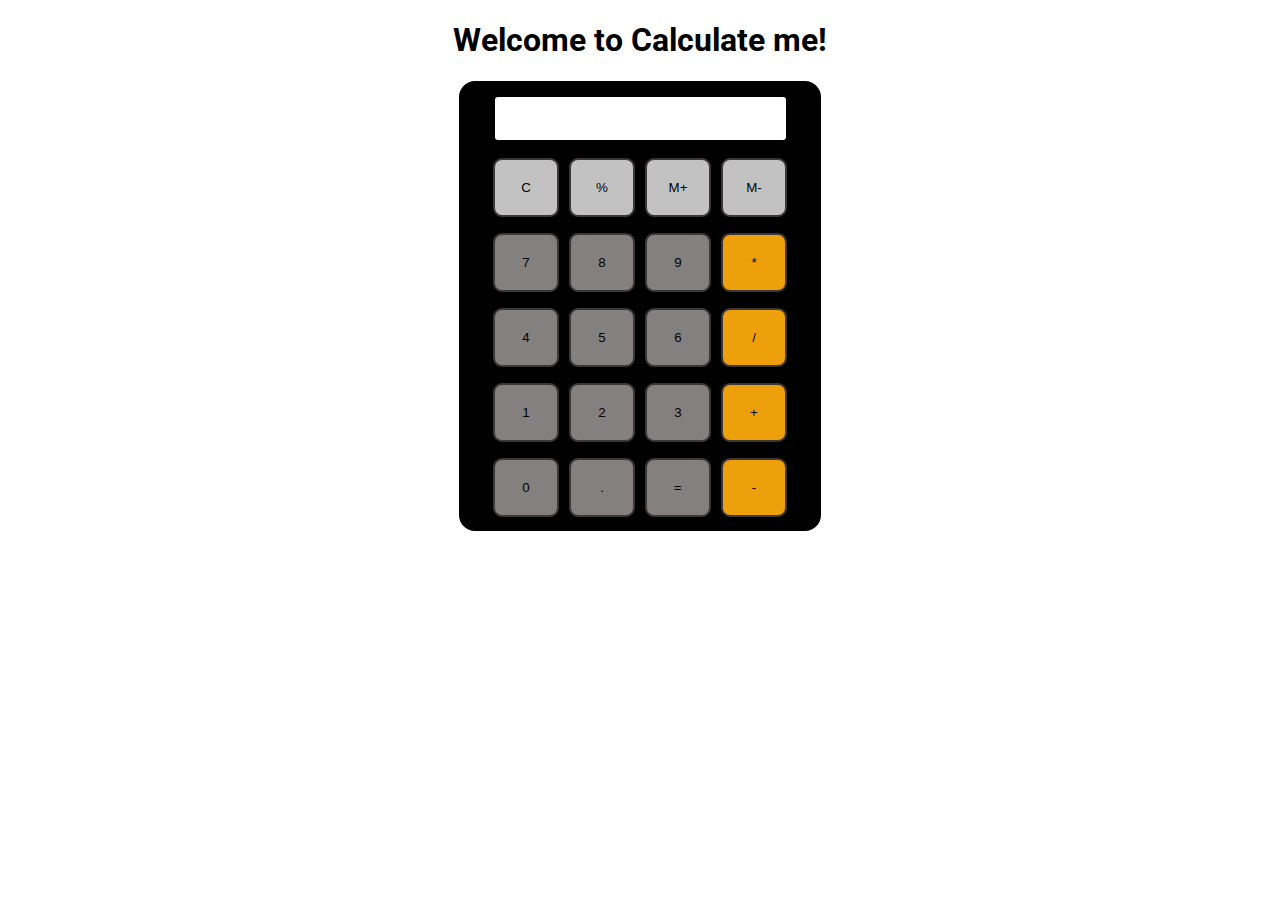
<file: New folder/index.html>
<!DOCTYPE html>
<html>

<head>
  <meta charset="utf-8">
  <meta name="viewport" content="width=device-width">
  <title>Calculate me! A Calculator made by me</title>
  <link href="style.css" rel="stylesheet" type="text/css" />
  <link href="utils.css" rel="stylesheet" type="text/css" />
</head>

<body>
 <h1 class="text-center">Welcome to Calculate me!</h1>
 <div class="container mx-auto flex flex-col bg-black items-center">
   <div class="row">
     <input class="input" type="text">
   </div>
   <div class="row">
     <button class="button row1">C</button>
     <button class="button row1">%</button>
     <button class="button row1">M+</button>
     <button class="button row1">M-</button>
   </div>
   <div class="row">
     <button class="button btn2">7</button>
     <button class="button btn2">8</button>
     <button class="button btn2">9</button>
     <button class="button btn1">*</button>
   </div>
    <div class="row">
     <button class="button btn2">4</button>
     <button class="button btn2">5</button>
     <button class="button btn2">6</button>
     <button class="button btn1">/</button>
   </div>
    <div class="row">
     <button class="button btn2">1</button>
     <button class="button btn2">2</button>
     <button class="button btn2">3</button>
     <button class="button btn1">+</button>
   </div>
    <div class="row">
     <button class="button btn2">0</button>
     <button class="button btn2">.</button>
     <button class="button btn2">=</button>
     <button class="button btn1">-</button>
   </div>
 </div>
  <script src="script.js"></script>
</body>

</html>
</file>
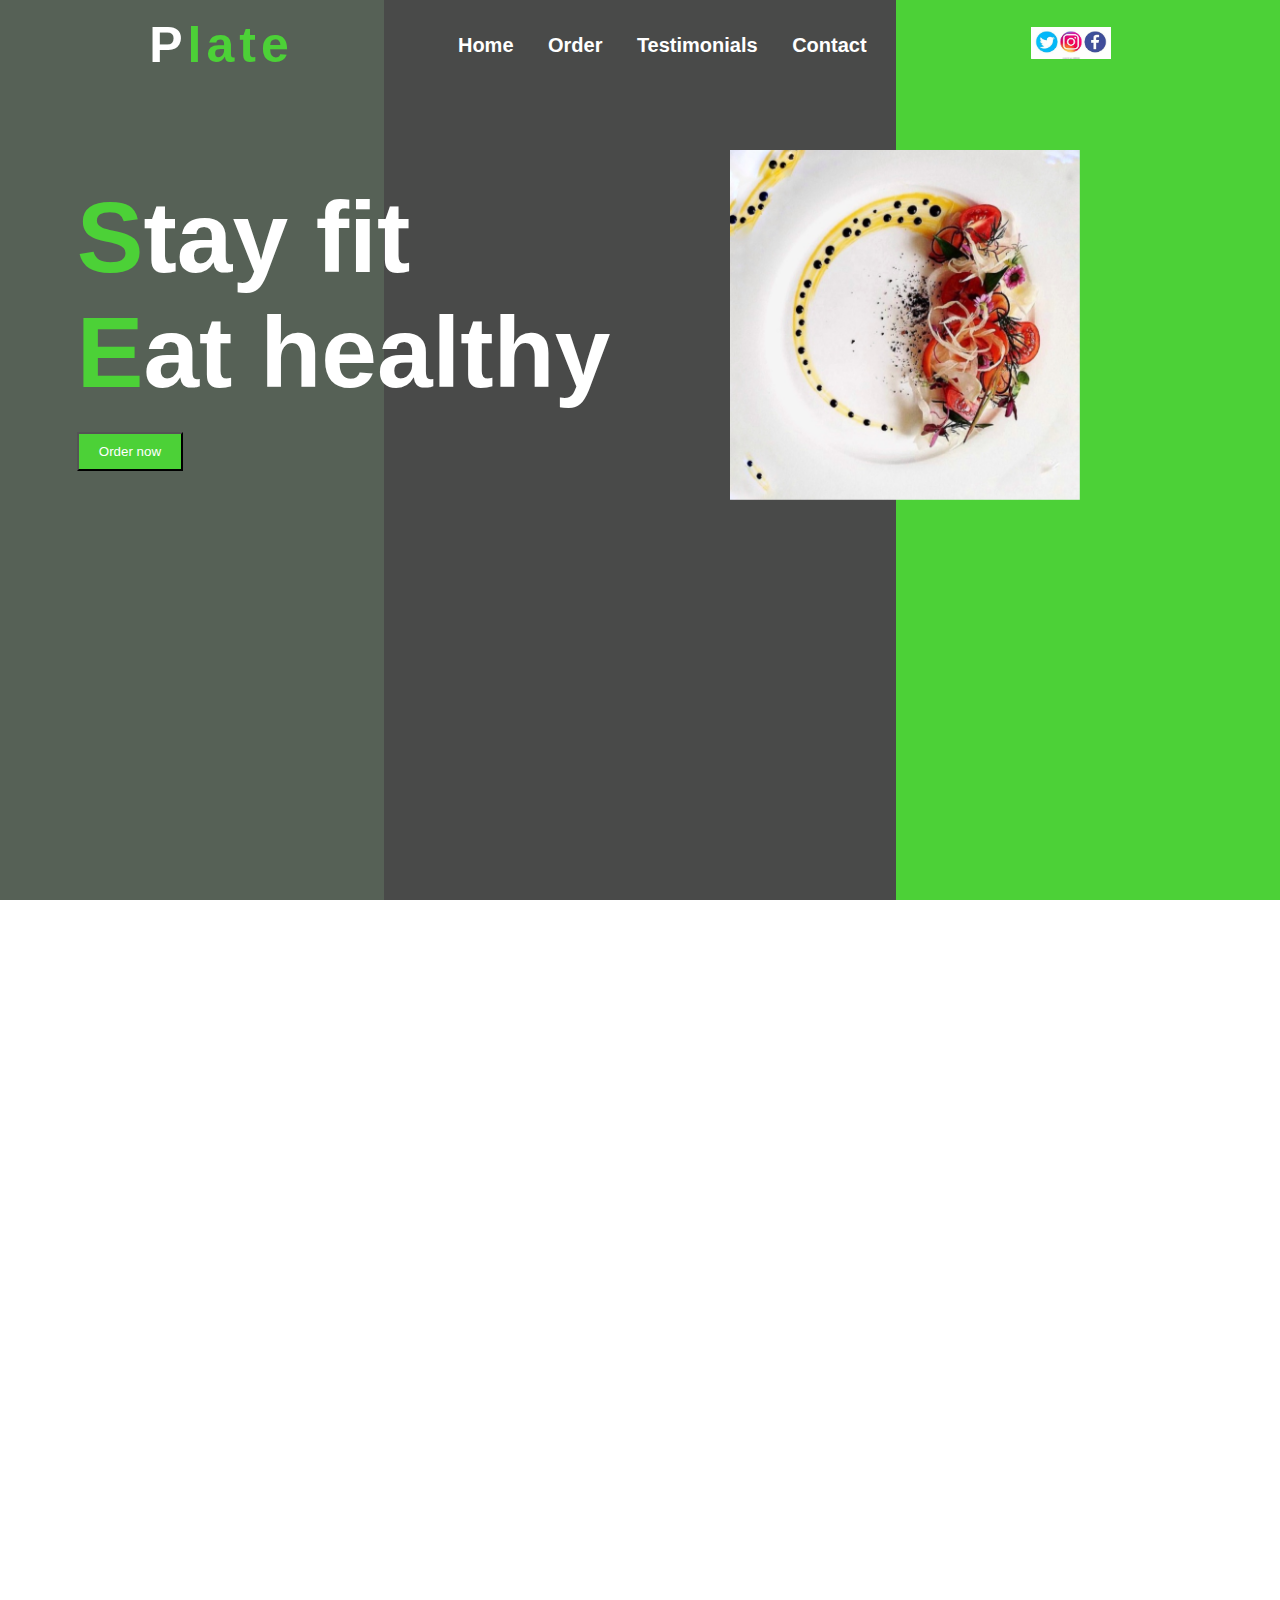
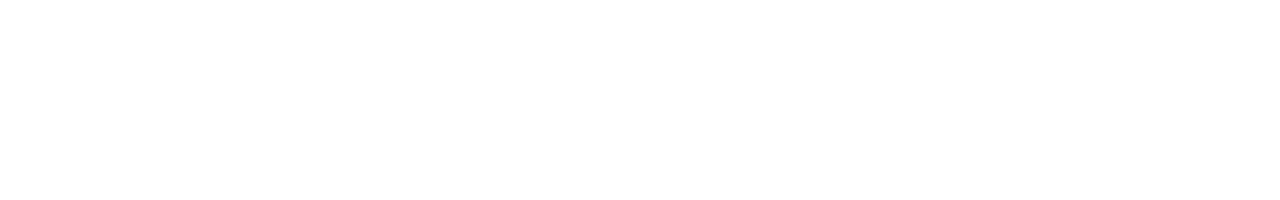
<file: food.html>
<!DOCTYPE html>
<html lang="en">
<head>
    <meta charset="UTF-8">
    <meta name="viewport" content="width=device-width, initial-scale=1.0">
    <title>Food Website Landing Page Design</title>
    <link rel="stylesheet"  type="text/css" href="food.css">
    <link
    rel="stylesheet"
    href="https://cdnjs.cloudflare.com/ajax/libs/animate.css/4.1.1/animate.min.css"
  />
  <script src="https://code.jquery.com/jquery-3.7.1.min.js" ></script>
</head>
<body>
  <nav>
    <div class="logo">Plate</div>
    <div class="menu">
    <a href="#">Home</a>
    <a href="#">Order</a>
    <a href="#">Testimonials</a>
    <a href="#">Contact</a>
    </div>
    <div class="icon">
        <img src="OIP.jpeg" width="80px">
    </div>
  </nav>

  <div class="plate animate__animated animate__zoomIn animate__delay -1s">
    <img src="plates.jpg" height="350px" width="350" data-tilt>
  </div>
  <div class="text animate__animated animate__zoomIn animate__delay -1s">
    <h1>Stay fit</h1>
    <h1>Eat healthy</h1>
    <button>Order now</button>
  </div>
    <div class="first animate__animated animate__slideInDown"></div>
    <div class="second animate__animated animate__ zoomIn"></div>
    <div class="third animate__animated animate__slideInUp"></div>
       
    <div class="plate"></div>
      <script type="text/javascript" src="vanilla-tilt.js"></script>
      <script type="text/javascript">
        VanillaTilt.init(document.querySelector(".your-element"), {
          max: 25,
          speed: 400
        });
        
        //It also supports NodeList
        VanillaTilt.init(document.querySelectorAll(".your-element"));
      </script>
      
</body>
</html>
</file>
<file: New folder/style.css>
@import url('https://fonts.googleapis.com/css2?family=Roboto:wght@300&display=swap');
html {
  height: 100%;
  width: 100%;
  font-family: 'Roboto','sans-serif';
}

.button {
  width: 66px;
  padding: 20px;
  margin: 0 3px;
  border: 2px solid #3d3838;
  border-radius: 9px;
  cursor: pointer;
  
}

.row {
  margin: 8px 0;
}

.row input {
  font-size: 20px;
  margin: 0;
  padding: 10px 0px;
  border: 2px solid black;
  border-radius: 5px;
  width: 291px;
}
</file>
<file: New folder/utils.css>
.text-center{
    text-align: center;
  }
  
  .mx-auto{
    margin: auto;
  }
  .flex{
    display: flex;
  }
  .flex-col{
       flex-direction: column;
  }
  .items-center{
    align-items: center;
  }
  .bg-black{
    background-color: black;
    width: 350px;
    border: 2px solid black;
    border-width: 6px;
    border-radius: 1rem;
  }
  .btn1{
    background-color:#ed9f0c;
  }
  .row1{
    background-color: #c2c2c2;
  }
  .btn2{
    background-color: #858080;
  }
</file>
<file: food.css>
*{
    padding: 0;
    margin: 0;
    box-sizing: border-box;
    font-family: sans-serif;
}
body{
    width: 100%;
    height: 100vh;
    overflow: hidden;
    display: flex;
}
.first{
    z-index: -1;
    width: 30%;
    height: 100vh;
    background: #566156;
}
.second{
    z-index: -1;
    width: 40%;
    height: 100vh;
    background: #494a49;
}
.third{
    z-index: -1;
    width: 30%;
    height: 100vh;
    background: #4cd137;
}
nav{
    width: 100%;
    height: 10%;
    display: flex;
    top: 0;
    left: 0;
    position: absolute;
    justify-content: space-evenly;
    align-items: center;

}
.logo{
    color: #4cd137;
    font-size: 50px;
    letter-spacing: 5px;
    font-weight: bold;
}
.logo::first-letter{
    color: white;
}
.menu a{
   text-decoration: none;
   color: white;
   padding: 10px;
   margin: 5px;
   font-size: 20px;
   font-weight: bold;
}
.icon{
    width: 100px;
}
 nav  a:hover{
    font-size: 1.14rem;
    color: antiquewhite;
}
.plate{
    position: absolute;
    right: 200px;
    top: 150px;
}
.text{
    position: absolute;
    top: 20%;
    left: 6%;
    color: white;
    font-size: 50px;
}
button{
    color: white;
    padding: 10px 20px;
    background-color: #4cd137;
}
h1::first-letter{
    color: #4cd137;
}
</file>
